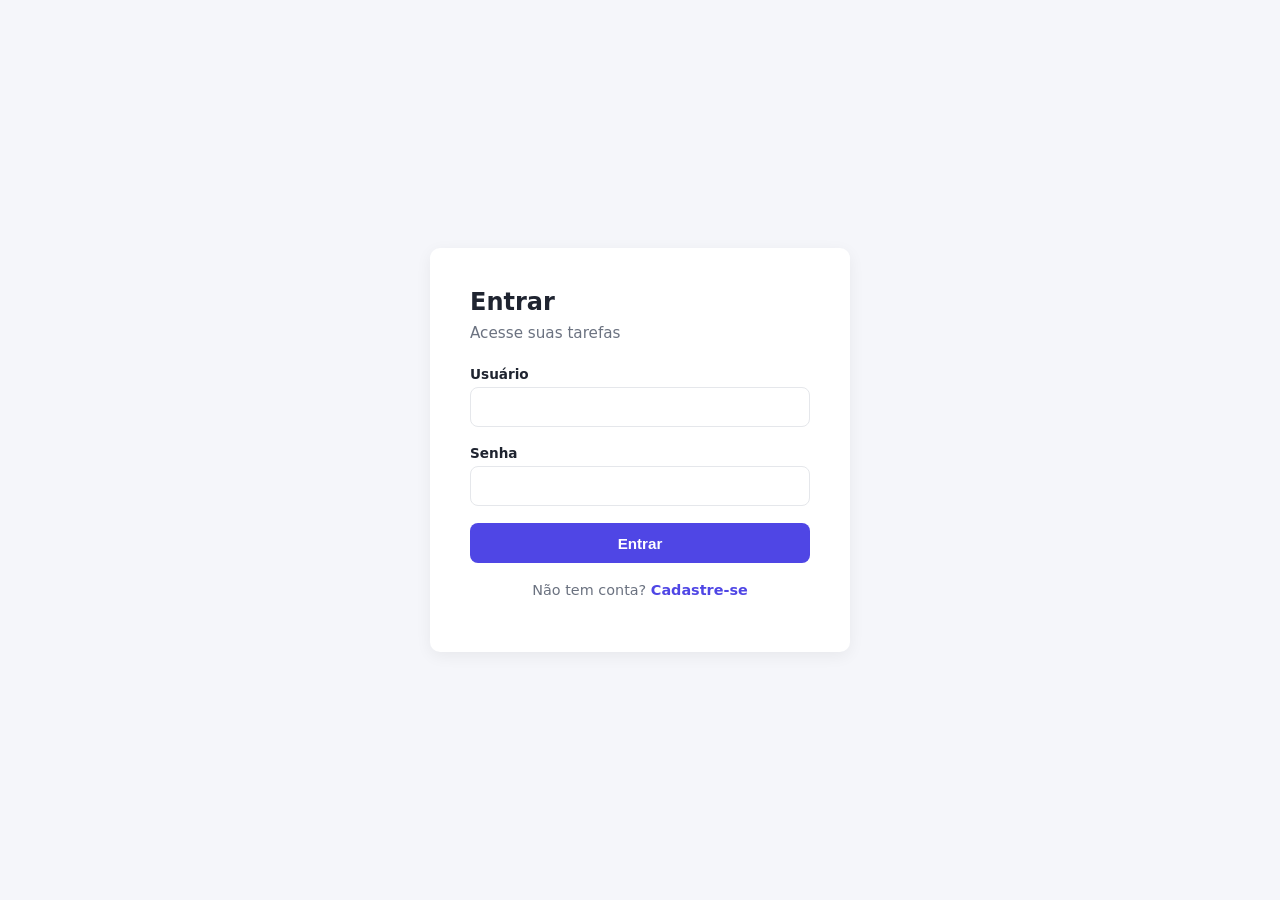
<file: view/index.html>
<!DOCTYPE html>
<html lang="pt-br">
<head>
    <meta charset="UTF-8" />
    <meta name="viewport" content="width=device-width, initial-scale=1.0" />
    <title>Minhas tarefas · ToDo Simple</title>
    <link rel="stylesheet" href="style.css" />
</head>
<body>
    <div class="page">
        <div class="page-header">
            <h1>Minhas tarefas</h1>
            <button class="btn-secondary" id="logoutBtn">Sair</button>
        </div>

        <div id="alert" class="alert alert-error"></div>

        <form id="newTaskForm" class="new-task">
            <input type="text" id="newTaskDescription" placeholder="Nova tarefa..." maxlength="255" required />
            <button type="submit" class="btn-primary">Adicionar</button>
        </form>

        <div id="loader" class="loader">Carregando...</div>
        <ul id="taskList" class="task-list"></ul>
    </div>

    <script src="scripts/script.js" defer></script>
</body>
</html>
</file>
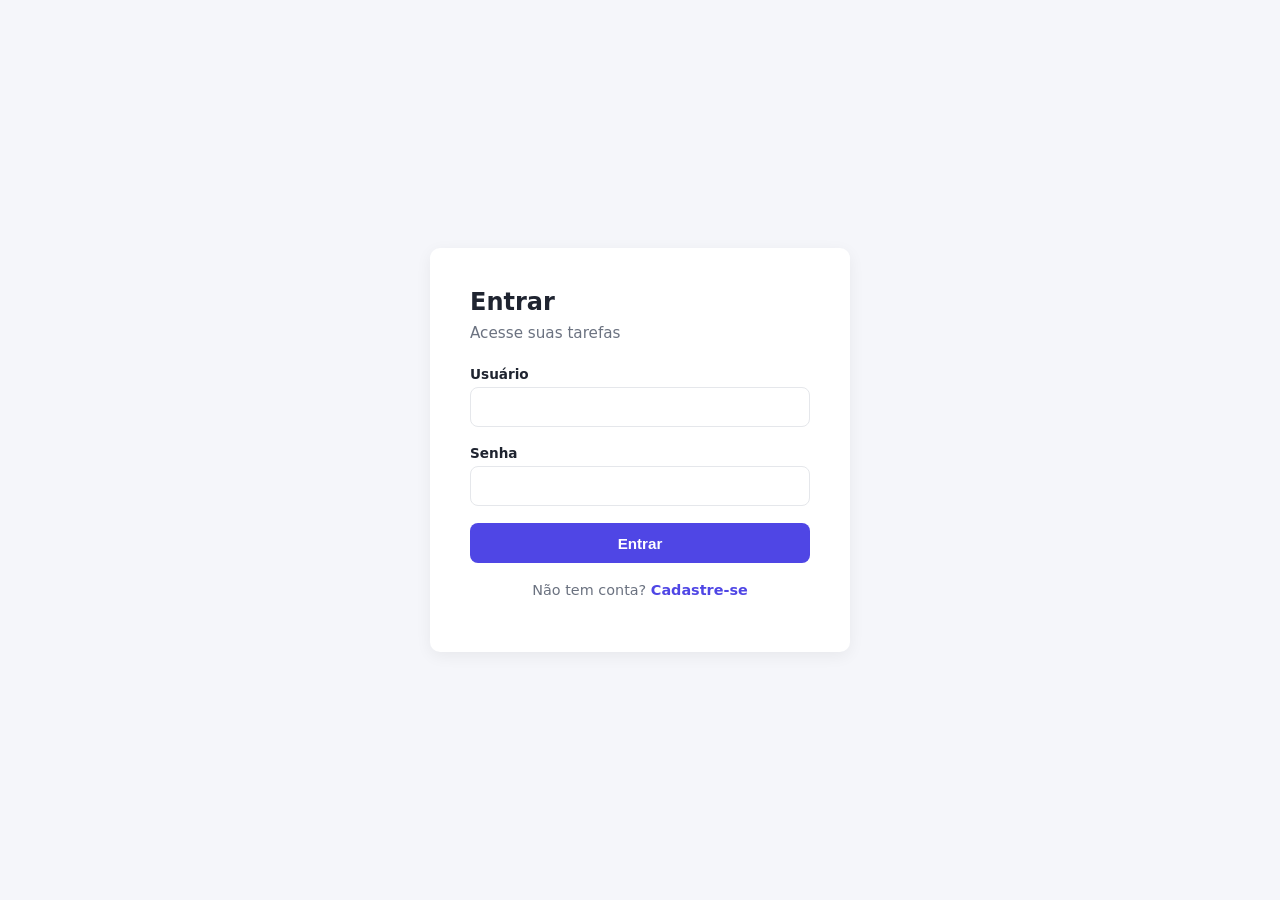
<file: view/login.html>
<!DOCTYPE html>
<html lang="pt-br">
<head>
    <meta charset="UTF-8" />
    <meta name="viewport" content="width=device-width, initial-scale=1.0" />
    <title>Login · ToDo Simple</title>
    <link rel="stylesheet" href="style.css" />
</head>
<body>
    <div class="center-screen">
        <div class="card">
            <h1>Entrar</h1>
            <p class="subtitle">Acesse suas tarefas</p>

            <div id="alert" class="alert alert-error"></div>

            <form id="loginForm">
                <div class="field">
                    <label for="username">Usuário</label>
                    <input type="text" id="username" required />
                </div>
                <div class="field">
                    <label for="password">Senha</label>
                    <input type="password" id="password" required />
                </div>
                <button type="submit" class="btn-primary">Entrar</button>
            </form>

            <p class="footer-link">
                Não tem conta? <a href="signup.html">Cadastre-se</a>
            </p>
        </div>
    </div>

    <script src="scripts/login.js" defer></script>
</body>
</html>
</file>
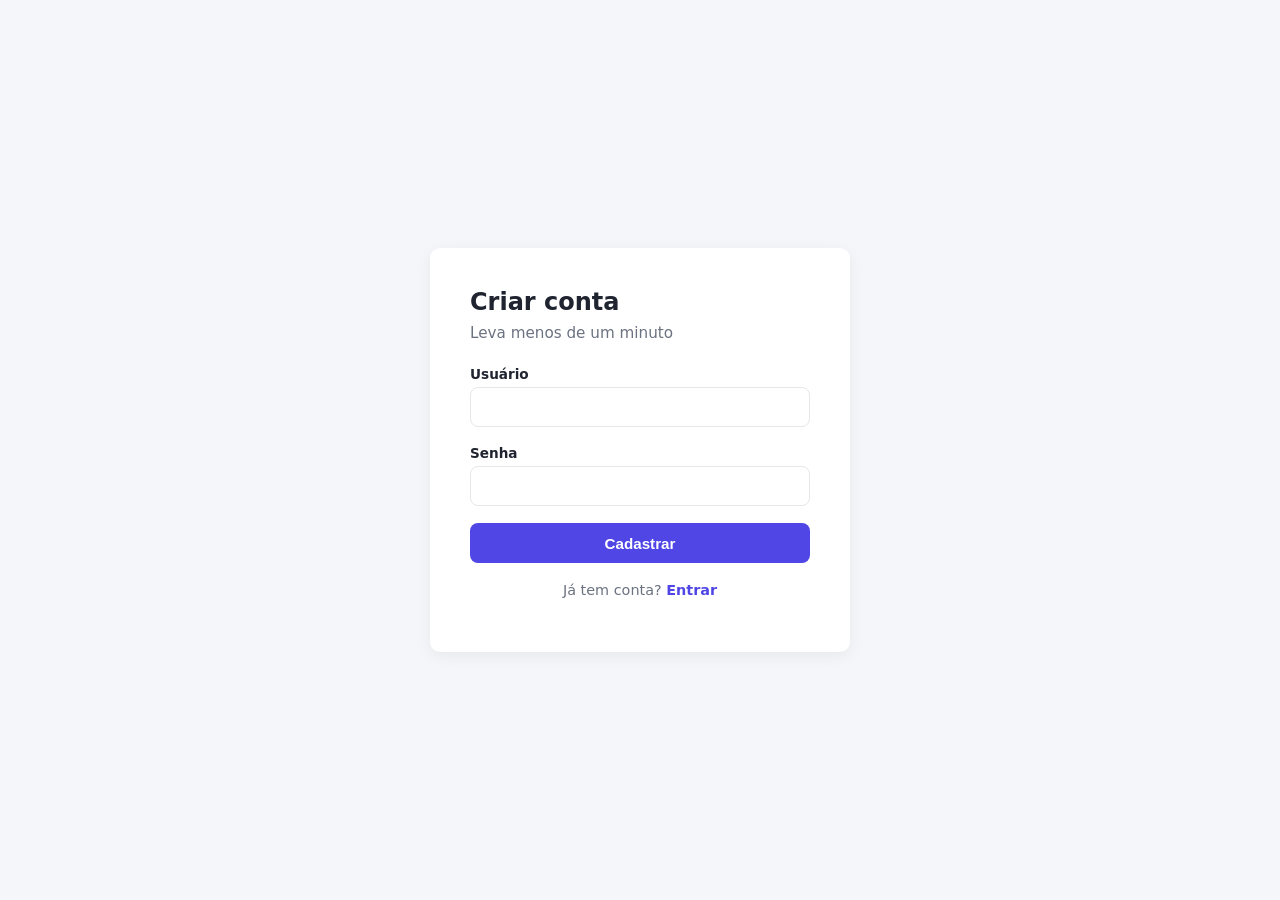
<file: view/signup.html>
<!DOCTYPE html>
<html lang="pt-br">
<head>
    <meta charset="UTF-8" />
    <meta name="viewport" content="width=device-width, initial-scale=1.0" />
    <title>Cadastro · ToDo Simple</title>
    <link rel="stylesheet" href="style.css" />
</head>
<body>
    <div class="center-screen">
        <div class="card">
            <h1>Criar conta</h1>
            <p class="subtitle">Leva menos de um minuto</p>

            <div id="alert" class="alert alert-error"></div>

            <form id="signupForm">
                <div class="field">
                    <label for="username">Usuário</label>
                    <input type="text" id="username" minlength="2" maxlength="100" required />
                </div>
                <div class="field">
                    <label for="password">Senha</label>
                    <input type="password" id="password" minlength="8" maxlength="60" required />
                </div>
                <button type="submit" class="btn-primary">Cadastrar</button>
            </form>

            <p class="footer-link">
                Já tem conta? <a href="login.html">Entrar</a>
            </p>
        </div>
    </div>

    <script src="scripts/signup.js" defer></script>
</body>
</html>
</file>
<file: view/style.css>
:root {
    --bg: #f5f6fa;
    --card-bg: #ffffff;
    --text: #1f2430;
    --muted: #6b7280;
    --accent: #4f46e5;
    --accent-hover: #4338ca;
    --danger: #dc2626;
    --border: #e5e7eb;
    --radius: 10px;
}

* {
    box-sizing: border-box;
}

body {
    margin: 0;
    font-family: system-ui, -apple-system, "Segoe UI", Roboto, sans-serif;
    background: var(--bg);
    color: var(--text);
}

.center-screen {
    min-height: 100vh;
    display: flex;
    align-items: center;
    justify-content: center;
    padding: 1.5rem;
}

.card {
    background: var(--card-bg);
    border-radius: var(--radius);
    box-shadow: 0 4px 16px rgba(0, 0, 0, 0.06);
    padding: 2.5rem;
    width: 100%;
    max-width: 420px;
}

.card h1 {
    font-size: 1.5rem;
    margin: 0 0 0.5rem;
}

.card p.subtitle {
    color: var(--muted);
    margin: 0 0 1.5rem;
    font-size: 0.95rem;
}

.field {
    margin-bottom: 1.1rem;
}

label {
    display: block;
    font-size: 0.85rem;
    font-weight: 600;
    margin-bottom: 0.35rem;
}

input[type="text"],
input[type="password"],
input[type="number"] {
    width: 100%;
    padding: 0.65rem 0.8rem;
    border: 1px solid var(--border);
    border-radius: 8px;
    font-size: 0.95rem;
}

input:focus {
    outline: none;
    border-color: var(--accent);
}

button {
    cursor: pointer;
    border: none;
    border-radius: 8px;
    font-size: 0.95rem;
    font-weight: 600;
    padding: 0.7rem 1rem;
}

.btn-primary {
    width: 100%;
    background: var(--accent);
    color: #fff;
}

.btn-primary:hover {
    background: var(--accent-hover);
}

.btn-secondary {
    background: transparent;
    border: 1px solid var(--border);
    color: var(--text);
}

.footer-link {
    text-align: center;
    margin-top: 1.2rem;
    font-size: 0.9rem;
    color: var(--muted);
}

.footer-link a {
    color: var(--accent);
    font-weight: 600;
    text-decoration: none;
}

.alert {
    padding: 0.7rem 1rem;
    border-radius: 8px;
    font-size: 0.9rem;
    margin-bottom: 1rem;
    display: none;
}

.alert.show {
    display: block;
}

.alert-error {
    background: #fee2e2;
    color: #991b1b;
}

.alert-success {
    background: #dcfce7;
    color: #166534;
}

.page {
    max-width: 700px;
    margin: 0 auto;
    padding: 2rem 1.2rem;
}

.page-header {
    display: flex;
    align-items: center;
    justify-content: space-between;
    margin-bottom: 1.5rem;
}

.page-header h1 {
    font-size: 1.6rem;
    margin: 0;
}

.new-task {
    display: flex;
    gap: 0.5rem;
    margin-bottom: 1.5rem;
}

.new-task input {
    flex: 1;
}

.new-task button {
    width: auto;
}

.task-list {
    list-style: none;
    padding: 0;
    margin: 0;
    display: flex;
    flex-direction: column;
    gap: 0.6rem;
}

.task-item {
    background: var(--card-bg);
    border: 1px solid var(--border);
    border-radius: 8px;
    padding: 0.9rem 1rem;
    display: flex;
    align-items: center;
    justify-content: space-between;
}

.task-item .desc {
    font-size: 0.95rem;
}

.btn-delete {
    background: transparent;
    color: var(--danger);
    border: 1px solid var(--danger);
    padding: 0.35rem 0.7rem;
    font-size: 0.8rem;
}

.btn-delete:hover {
    background: var(--danger);
    color: #fff;
}

.empty-state {
    text-align: center;
    color: var(--muted);
    padding: 2rem 0;
    list-style: none;
}

.loader {
    text-align: center;
    padding: 2rem 0;
    color: var(--muted);
    display: none;
}

@media (max-width: 480px) {
    .card {
        padding: 1.8rem;
    }
}
</file>
